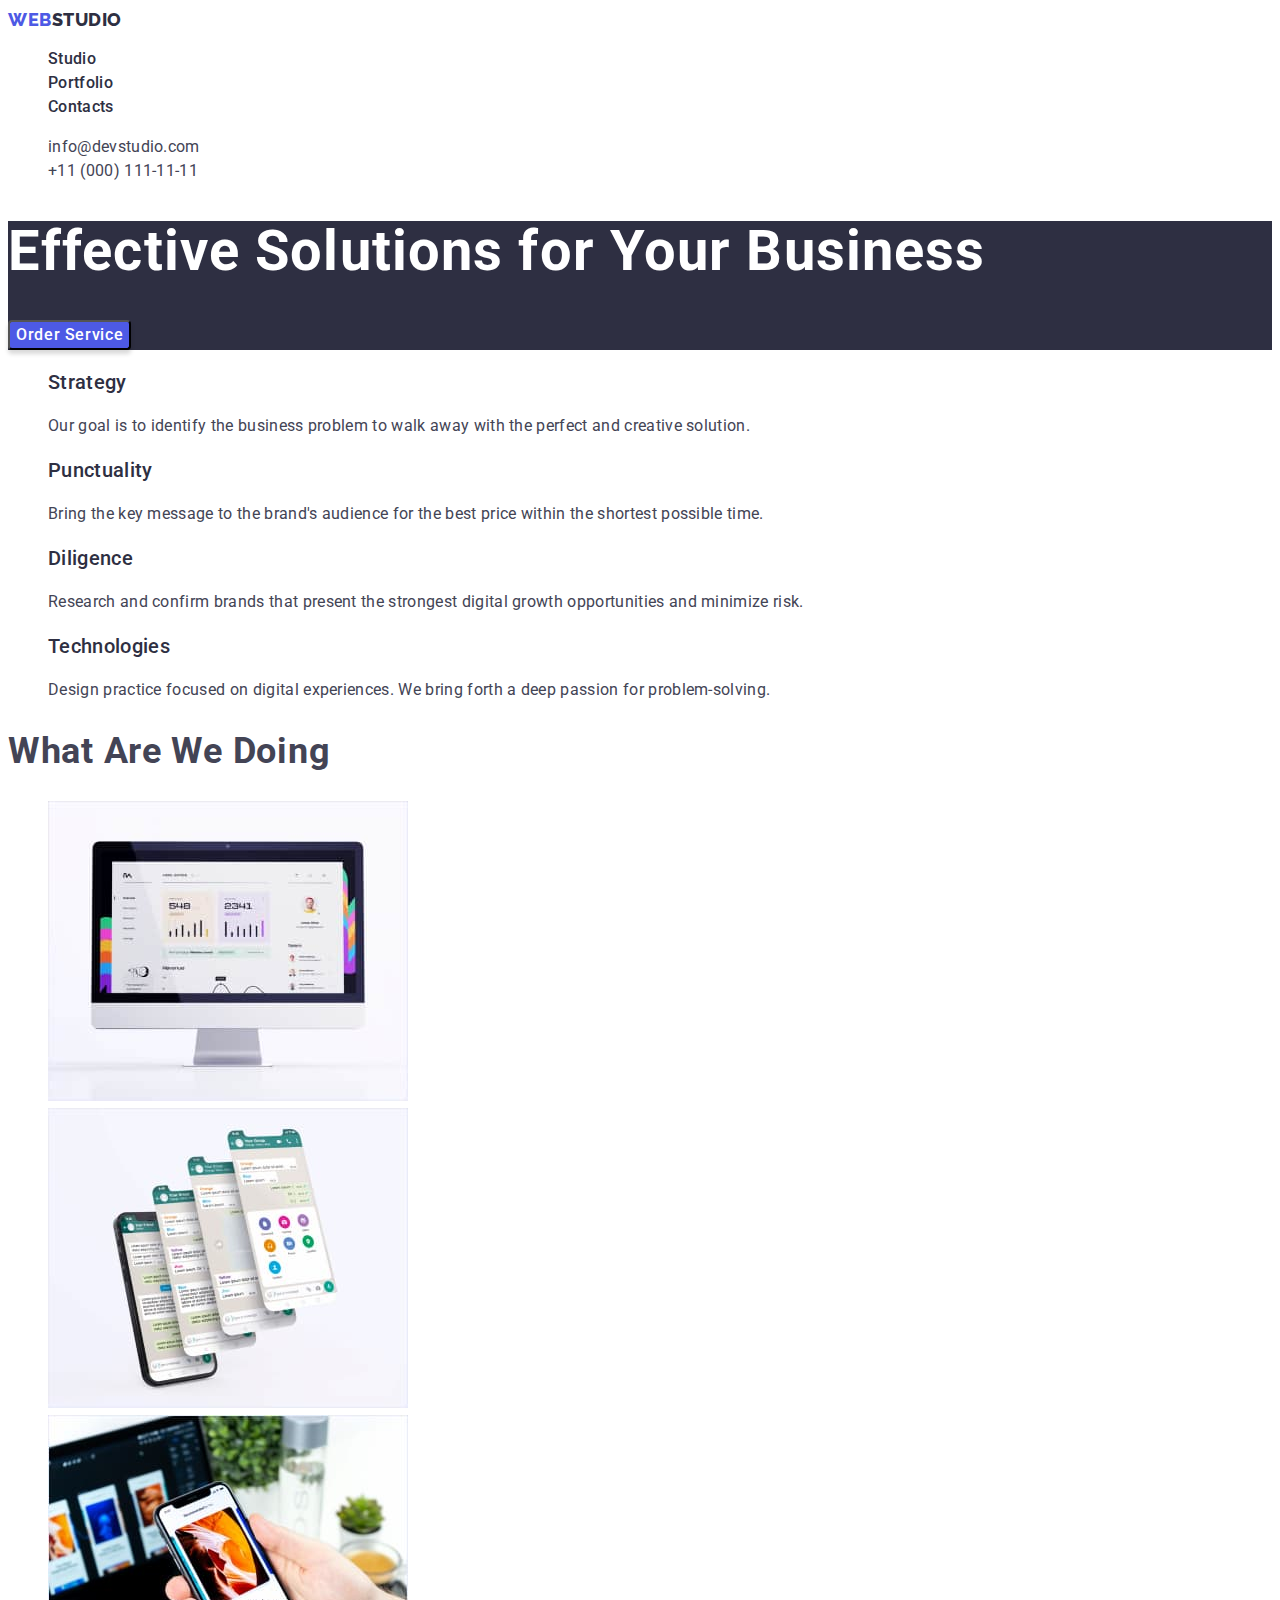
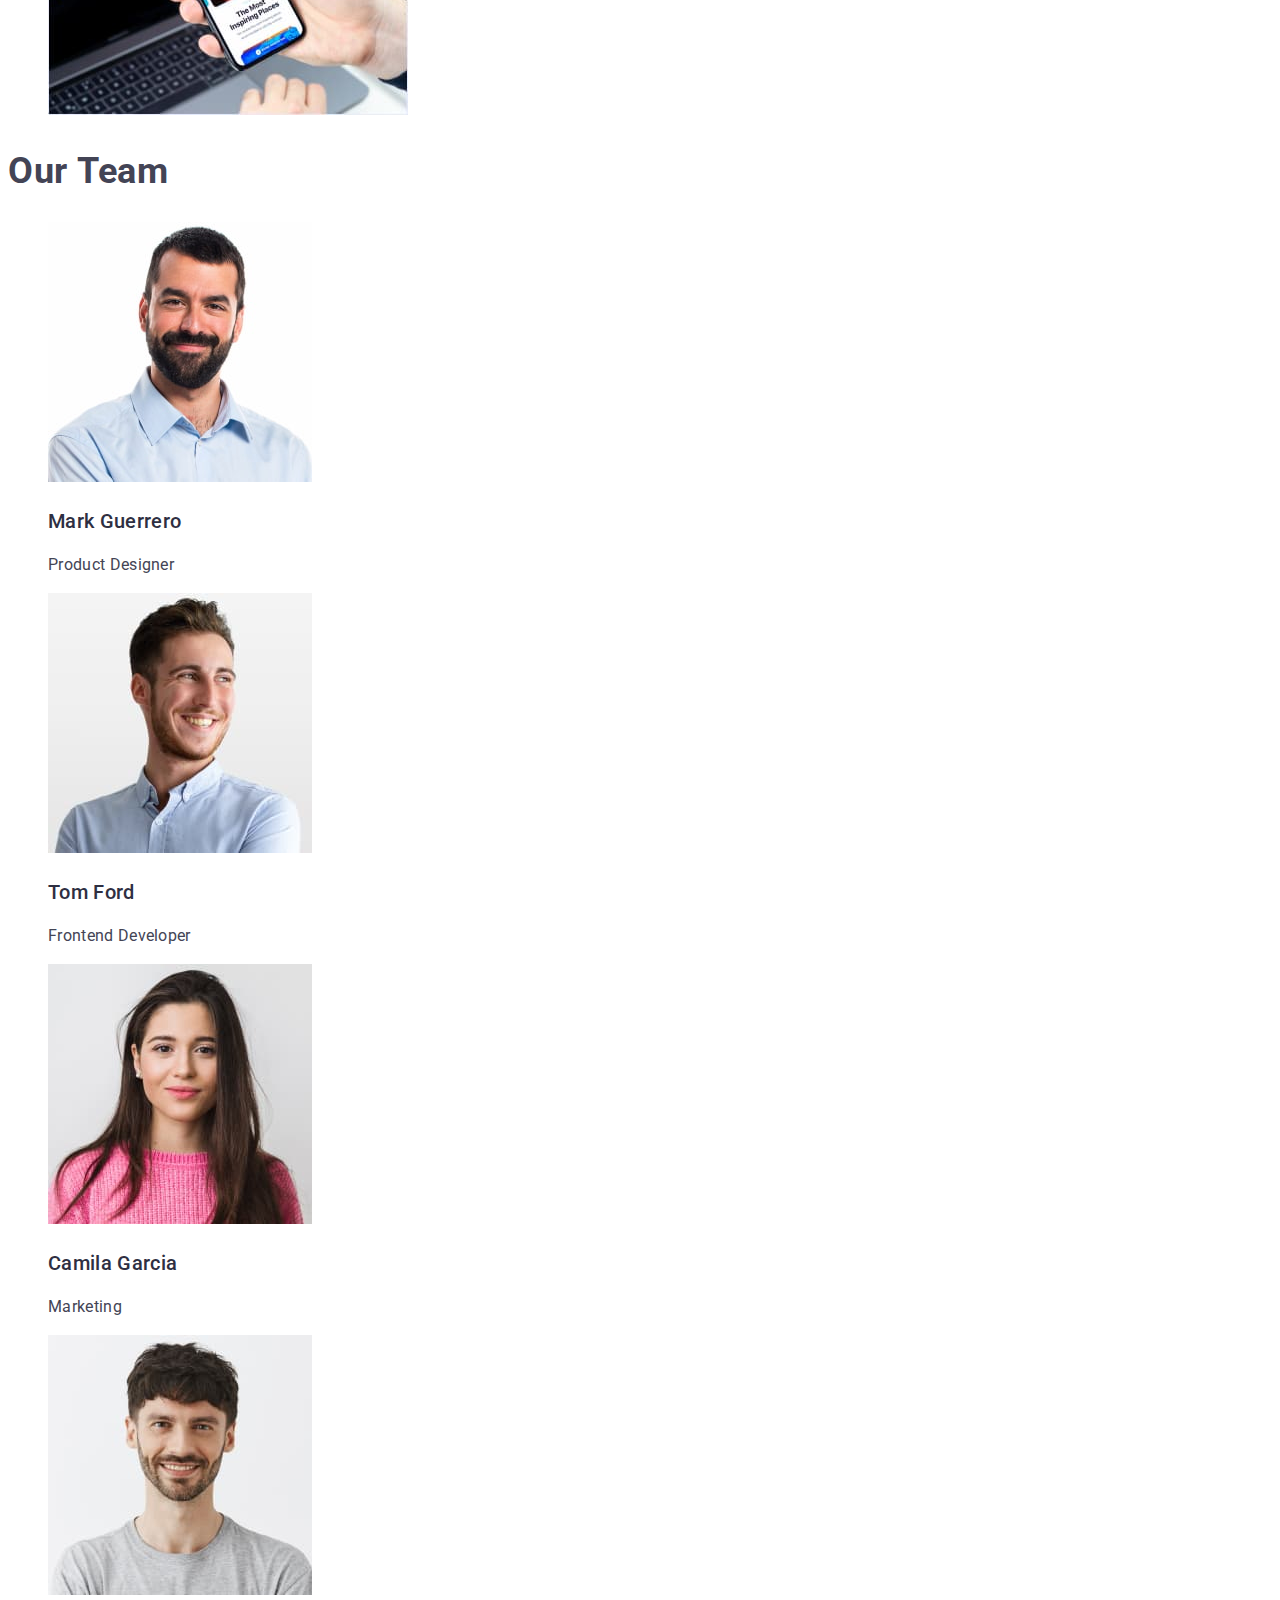
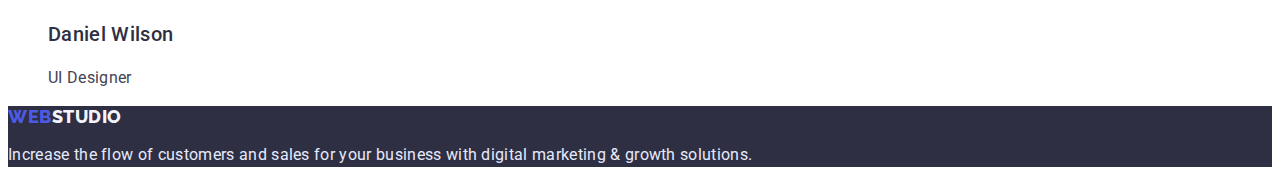
<file: index.html>
<!DOCTYPE html>
<html lang="en">
  <head>
    <meta charset="UTF-8" />
    <meta http-equiv="X-UA-Compatible" content="IE=edge" />
    <meta name="viewport" content="width=>, initial-scale=1.0" />

    <title>WebStudio</title>
    <link rel="preconnect" href="https://fonts.googleapis.com" />
    <link rel="preconnect" href="https://fonts.gstatic.com" crossorigin />
    <link
      href="https://fonts.googleapis.com/css2?family=Raleway:wght@800&family=Roboto:wght@400;500;700&display=swap"
      rel="stylesheet"
    />
    <link rel="stylesheet" href="./CSS/styles.css" />
  </head>
  <body>
    <!-- Header-->

    <header class="page-header">
      <nav class="navigation">
        <a class="logo link" href="./index.html">
          <span class="web">Web</span><span class="studio">Studio </span>
        </a>
        <ul class="menu list">
          <li class="menu-item">
            <a class="menu-link link" href="./index.html"> Studio</a>
          </li>
          <li class="menu-item">
            <a class="menu-link link" href="./portfolio.html">Portfolio</a>
          </li>
          <li class="menu-item">
            <a class="menu-link link" href="">Contacts</a>
          </li>
        </ul>
      </nav>

      <ul class="contacts list">
        <li class="contacts-item">
          <a class="contacts-link link" href="mailto:info@devstudio.com"
            >info@devstudio.com</a
          >
        </li>
        <li class="contacts-item">
          <a class="contacts-link link" href="tel:+110001111111"
            >+11 (000) 111-11-11</a
          >
        </li>
      </ul>
    </header>

    <main>
      <!-- Hero Section-->
      <section class="hero-section">
        <h1 class="hero-text">Effective Solutions for Your Business</h1>
        <button type="button" class="hero-button">Order Service</button>
      </section>
      <!--/ Hero Section-->

      <!-- About us-->
      <section class="about">
        <h2 hidden>About us</h2>
        <ul class="list about-list">
          <li class="about-item">
            <h3 class="about-header">Strategy</h3>
            <p class="about-text">
              Our goal is to identify the business problem to walk away with the
              perfect and creative solution.
            </p>
          </li>
          <li class="about-item">
            <h3 class="about-header">Punctuality</h3>
            <p class="about-text">
              Bring the key message to the brand's audience for the best price
              within the shortest possible time.
            </p>
          </li>
          <li class="about-item">
            <h3 class="about-header">Diligence</h3>
            <p class="about-text">
              Research and confirm brands that present the strongest digital
              growth opportunities and minimize risk.
            </p>
          </li>
          <li class="about-item">
            <h3 class="about-header">Technologies</h3>
            <p class="about-text">
              Design practice focused on digital experiences. We bring forth a
              deep passion for problem-solving.
            </p>
          </li>
        </ul>
      </section>
      <!-- /About us-->

      <!--What we doing-->
      <section class="prod-sect">
        <h2 class="prod-sect-header">What are we doing</h2>
        <ul class="list prod-sect-list">
          <li class="prod-sect-item">
            <img src="./images/img1.jpg" alt="#" width="360" height:"300px" ;/>
          </li>
          <li class="prod-sect-item">
            <img src="./images/img2.jpg" alt="#" width="360" height:"300px" ;/>
          </li>
          <li class="prod-sect-item">
            <img src="./images/img3.jpg" alt="#" width="360" height:"300px" ;/>
          </li>
        </ul>
      </section>

      <!--Our team-->
      <section class="team-section">
        <h2 class="team-header">Our Team</h2>
        <ul class="list team-list">
          <li class="team-item">
            <img
              src="./images/team-img1.jpg"
              alt="#"
              width="264"
              height="260px"
            />
            <h3 class="team-name">Mark Guerrero</h3>
            <p class="team-position">Product Designer</p>
          </li>
          <li class="team-item">
            <img
              src="./images/team-img2.jpg"
              alt="#"
              width="264"
              height="260px"
            />
            <h3 class="team-name">Tom Ford</h3>
            <p class="team-position">Frontend Developer</p>
          </li>
          <li class="team-item">
            <img
              src="./images/team-img3.jpg"
              alt="#"
              width="264"
              height="260px"
            />
            <h3 class="team-name">Camila Garcia</h3>
            <p class="team-position">Marketing</p>
          </li>
          <li class="team-item">
            <img
              src="./images/team-img4.jpg"
              alt="#"
              width="264"
              height="260px"
            />
            <h3 class="team-name">Daniel Wilson</h3>
            <p class="team-position">UI Designer</p>
          </li>
        </ul>
      </section>
    </main>
    <!-- Footer-->
    <footer class="footer">
      <a class="logo-footer link" href="./index.html">
        <span class="web-footer">Web</span
        ><span class="studio-footer">Studio </span>
      </a>
      <p class="footer-text">
        Increase the flow of customers and sales for your business with digital
        marketing & growth solutions.
      </p>
    </footer>
  </body>
</html>
</file>
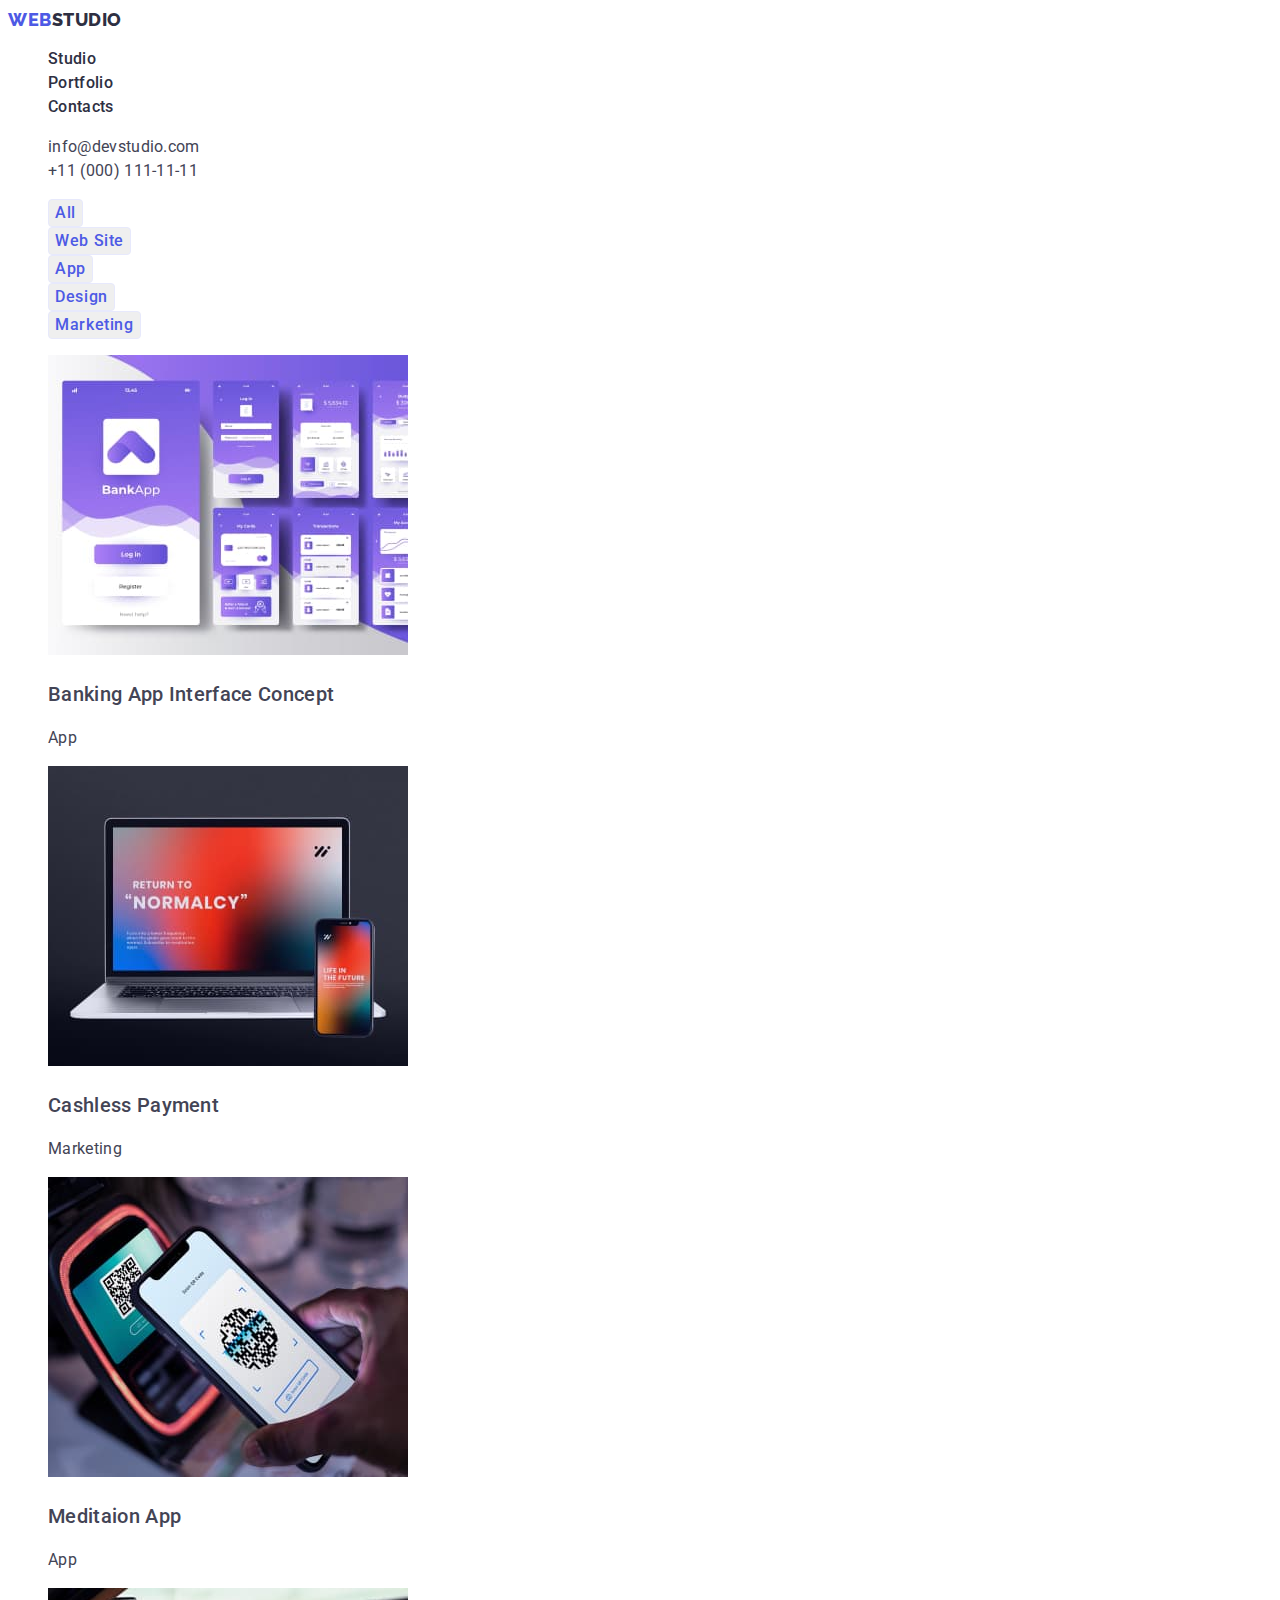
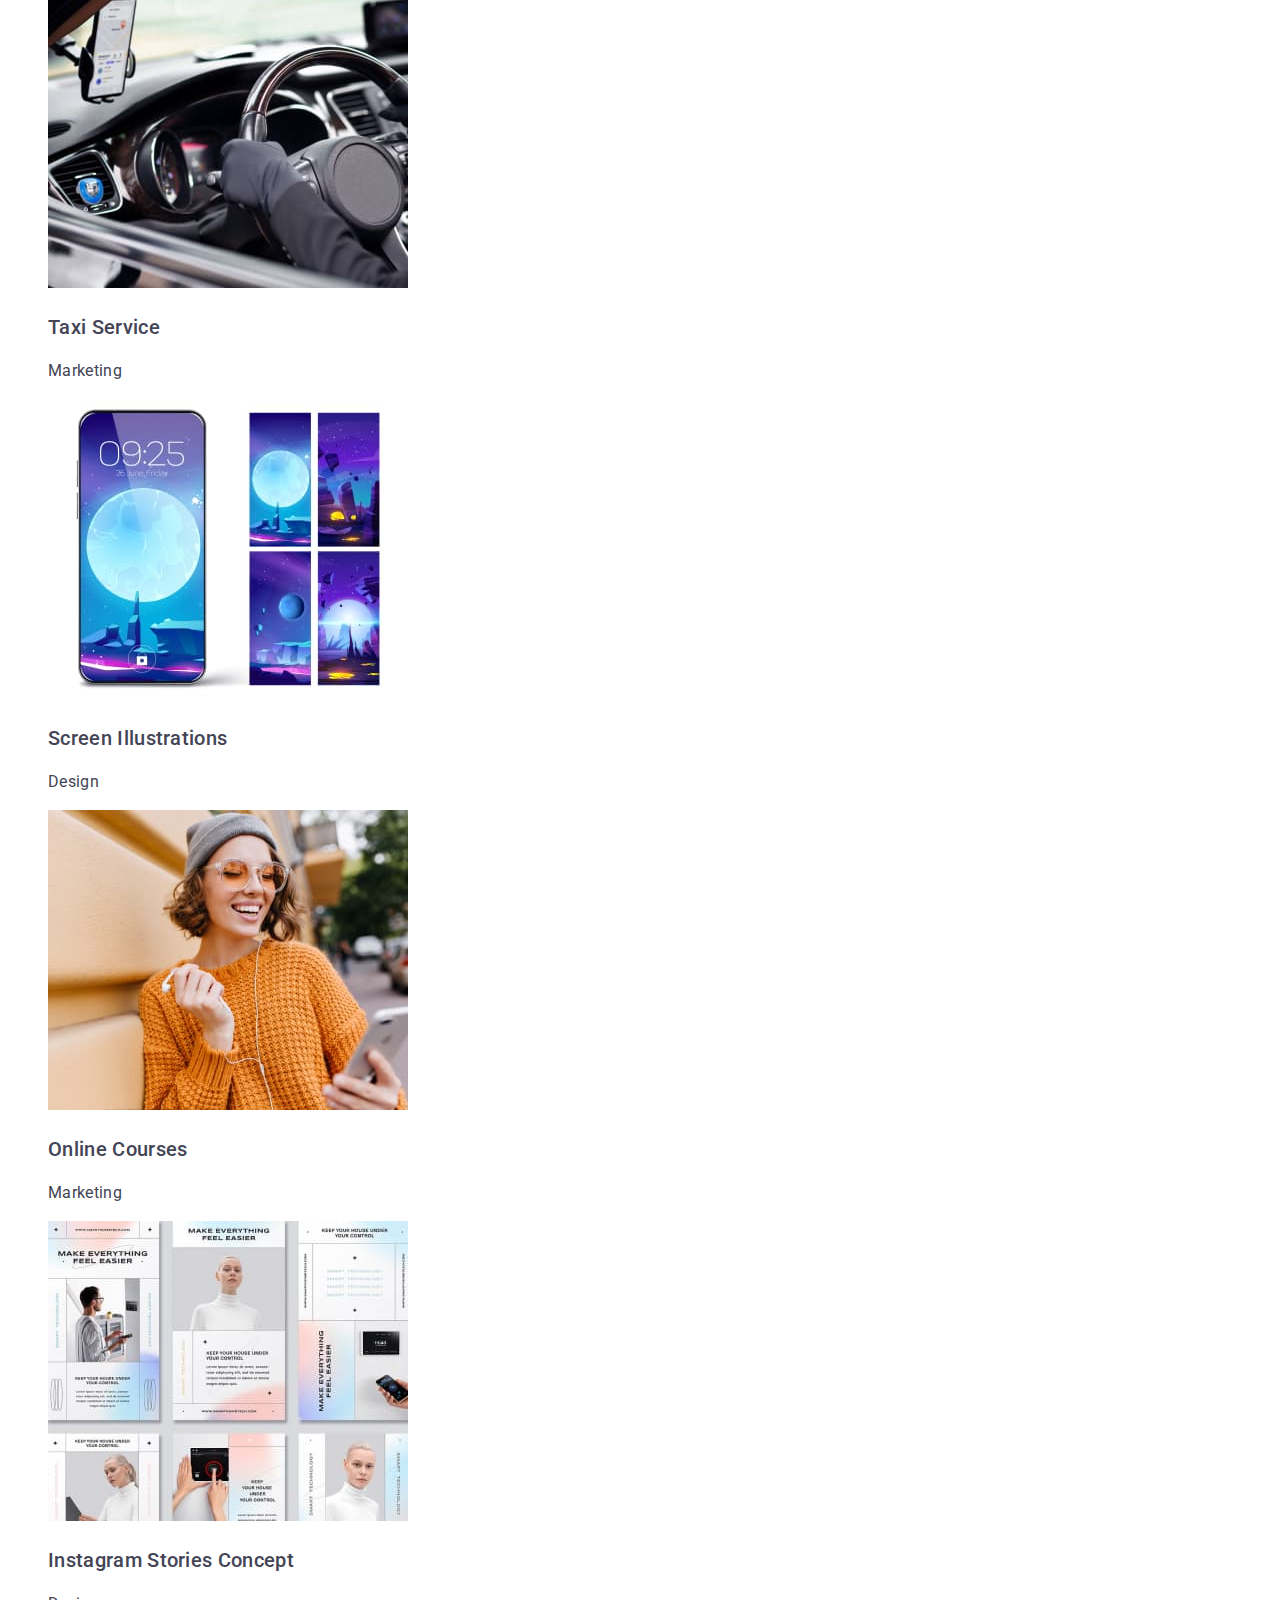
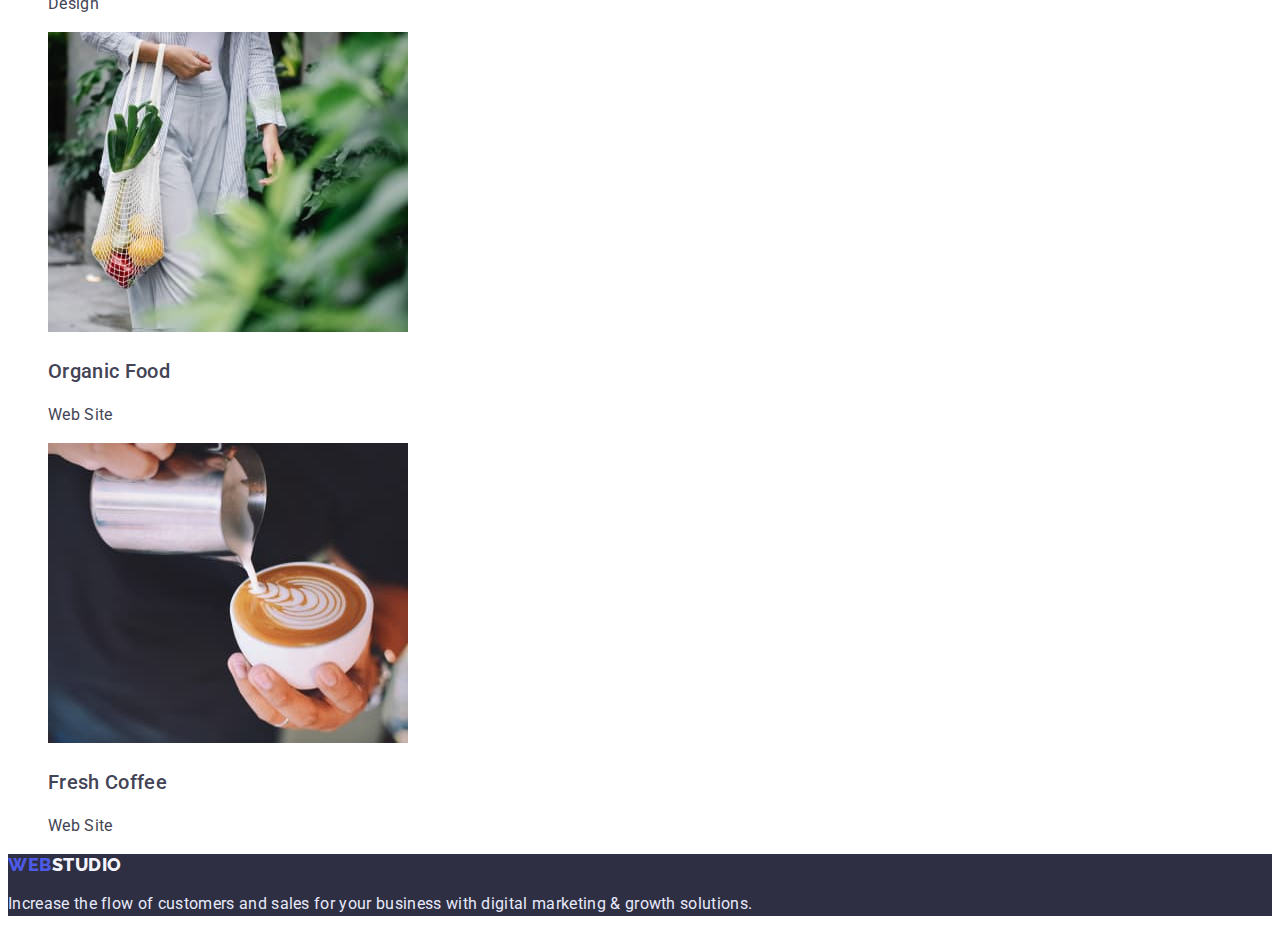
<file: portfolio.html>
<!DOCTYPE html>
<html lang="en">
  <head>
    <meta charset="UTF-8" />
    <meta http-equiv="X-UA-Compatible" content="IE=edge" />
    <meta name="viewport" content="width=device-width, initial-scale=1.0" />
    <title>portfolio</title>
    <link rel="preconnect" href="https://fonts.googleapis.com" />
    <link rel="preconnect" href="https://fonts.gstatic.com" crossorigin />
    <link
      href="https://fonts.googleapis.com/css2?family=Raleway:wght@800&family=Roboto:wght@400;500;700&display=swap"
      rel="stylesheet"
    />

    <link rel="stylesheet" href="./CSS/styles.css" />
  </head>

  <body>
    <!-- Header-->
    <header class="page-header">
      <nav class="navigation">
        <a class="logo link" href="./index.html">
          <span class="web">Web</span><span class="studio">Studio </span>
        </a>
        <ul class="menu list">
          <li class="menu-item">
            <a class="menu-link link" href="./index.html"> Studio</a>
          </li>
          <li class="menu-item">
            <a class="menu-link link" href="./portfolio.html">Portfolio</a>
          </li>
          <li class="menu-item">
            <a class="menu-link link" href="">Contacts</a>
          </li>
        </ul>
      </nav>

      <ul class="contacts list">
        <li class="contacts-item">
          <a class="contacts-link link" href="mailto:info@devstudio.com"
            >info@devstudio.com</a
          >
        </li>
        <li class="contacts-item">
          <a class="contacts-link link" href="tel:+110001111111"
            >+11 (000) 111-11-11</a
          >
        </li>
      </ul>
    </header>
    <main>
      <section class="filters">
        <h1 hidden>Filters</h1>
        <ul class="list filters-list">
          <li class="filters-item">
            <button type="button" class="filters-button">All</button>
          </li>
          <li class="filters-item">
            <button type="button" class="filters-button">Web Site</button>
          </li>
          <li class="filters-item">
            <button type="button" class="filters-button">App</button>
          </li>
          <li class="filters-item">
            <button type="button" class="filters-button">Design</button>
          </li>
          <li class="filters-item">
            <button type="button" class="filters-button">Marketing</button>
          </li>
        </ul>

        <ul class="list projects-menu-list">
          <li class="projects-meny-item">
            <img src="./images/row1-pj1.jpg" alt="#" width="360" height="300" />
            <h3 class="projects-menu-headers">Banking App Interface Concept</h3>
            <p class="project-menu-text">App</p>
          </li>
          <li class="projects-meny-item">
            <img src="./images/row1-pj2.jpg" alt="#" width="360" height="300" />
            <h3 class="projects-menu-headers">Cashless Payment</h3>
            <p class="project-menu-text">Marketing</p>
          </li>
          <li class="projects-meny-item">
            <img src="./images/row1-pj3.jpg" alt="#" width="360" height="300" />
            <h3 class="projects-menu-headers">Meditaion App</h3>
            <p class="project-menu-text">App</p>
          </li>
          <li class="projects-meny-item">
            <img src="./images/row2-pj1.jpg" alt="#" width="360" height="300" />
            <h3 class="projects-menu-headers">Taxi Service</h3>
            <p class="project-menu-text">Marketing</p>
          </li>
          <li class="projects-meny-item">
            <img src="./images/row2-pj2.jpg" alt="#" width="360" height="300" />
            <h3 class="projects-menu-headers">Screen Illustrations</h3>
            <p class="project-menu-text">Design</p>
          </li>
          <li class="projects-meny-item">
            <img src="./images/row2-pj3.jpg" alt="#" width="360" height="300" />
            <h3 class="projects-menu-headers">Online Courses</h3>
            <p class="project-menu-text">Marketing</p>
          </li>
          <li class="projects-meny-item">
            <img src="./images/row3-pj1.jpg" alt="#" width="360" height="300" />

            <h3 class="projects-menu-headers">Instagram Stories Concept</h3>
            <p class="project-menu-text">Design</p>
          </li>
          <li class="projects-meny-item">
            <img src="./images/row3-pj2.jpg" alt="#" width="360" height="300" />

            <h3 class="projects-menu-headers">Organic Food</h3>
            <p class="project-menu-text">Web Site</p>
          </li>
          <li class="projects-meny-item">
            <img src="./images/row3-pj3.jpg" alt="#" width="360" height="300" />

            <h3 class="projects-menu-headers">Fresh Coffee</h3>
            <p class="project-menu-text">Web Site</p>
          </li>
        </ul>
      </section>
    </main>
    <!--Footer-->
    <footer class="footer">
      <a class="logo-footer link" href="./index.html">
        <span class="web-footer">Web</span
        ><span class="studio-footer">Studio </span>
      </a>
      <p class="footer-text">
        Increase the flow of customers and sales for your business with digital
        marketing & growth solutions.
      </p>
    </footer>
  </body>
</html>
</file>
<file: CSS/styles.css>
/* Body Studio*/
:root {
  --primary-text-color: #434455;
  --title-text-color: #2e2f42;
  --hover-focus-color: #404bbf;
}

body {
  font-family: "Roboto", sans-serif;
  font-style: normal;
  color: var(--primary-text-color);
  font-weight: 400;
  font-size: 16px;
  line-height: 1.5;
  letter-spacing: 0.02em;
}
button:hover,
button:focus {
  color: #ffffff;
  background-color: var(--hover-focus-color);
  border-color: var(--hover-focus-color);
}
.list {
  list-style: none;
}
.link {
  text-decoration: none;
}
.link:hover,
.link:focus {
  color: var(--hover-focus-color);
}
/* Header*/

.logo {
  font-family: "Raleway", sans-serif;
  font-weight: 800;
  font-size: 18px;
  line-height: 1.3;
  display: flex;
  align-items: center;
  letter-spacing: 0.03em;
  text-transform: uppercase;
}
.web {
  color: #4d5ae5;
}
.studio {
  color: var(--title-text-color);
}
.menu-link {
  font-weight: 500;
  color: var(--title-text-color);
}

.contacts-link {
  color: var(--primary-text-color);
}
/* Hero section*/
.hero-section {
  background: #2e2f42;
}
.hero-text {
  font-weight: 700;
  font-size: 56px;
  line-height: 1.1;
  letter-spacing: 0.02em;
  color: #ffffff;
}

.hero-button {
  font-weight: 500;
  font-size: 16px;
  line-height: 1.5;
  font-family: inherit;
  letter-spacing: 0.04em;
  color: #ffffff;
  cursor: pointer;
  background: #4d5ae5;
  box-shadow: 0px 4px 4px rgba(0, 0, 0, 0.15);
  border-radius: 4px;
}

/* About section*/
.about-header {
  font-weight: 500;
  font-size: 20px;
  line-height: 1.2;
  color: var(--title-text-color);
}

/*Products section*/

.prod-sect-header {
  font-weight: 700;
  font-size: 36px;
  line-height: 1.1;
  letter-spacing: 0.02em;
  text-transform: capitalize;
}
/*Our team*/
.team-header {
  font-weight: 700;
  font-size: 36px;
  line-height: 1.1;
  letter-spacing: 0.02em;
  text-transform: capitalize;
}
.team-name {
  font-weight: 500;
  font-size: 20px;
  line-height: 1.2;
  color: var(--title-text-color);
}

/*Footer*/

.footer {
  background: #2e2f42;
}

.logo-footer {
  font-family: "Raleway", sans-serif;
  font-weight: 800;
  font-size: 18px;
  line-height: 1.2;

  display: flex;
  align-items: center;
  letter-spacing: 0.03em;
  text-transform: uppercase;
}
.web-footer {
  color: #4d5ae5;
}
.studio-footer {
  color: #f4f4fd;
}
.footer-text {
  color: #e7e9fc;
}
/*--------- Portfolio---------*/

.filters-button {
  font-weight: 500;
  font-size: 16px;
  line-height: 1.5;
  font-family: inherit;
  cursor: pointer;
  border: 1px solid #e7e9fc;
  border-radius: 4px;
  display: flex;
  align-items: center;
  text-align: center;
  letter-spacing: 0.04em;
  color: #4d5ae5;
}
.projects-menu-headers {
  font-weight: 500;
  font-size: 20px;
  line-height: 1.2;
}
</file>
